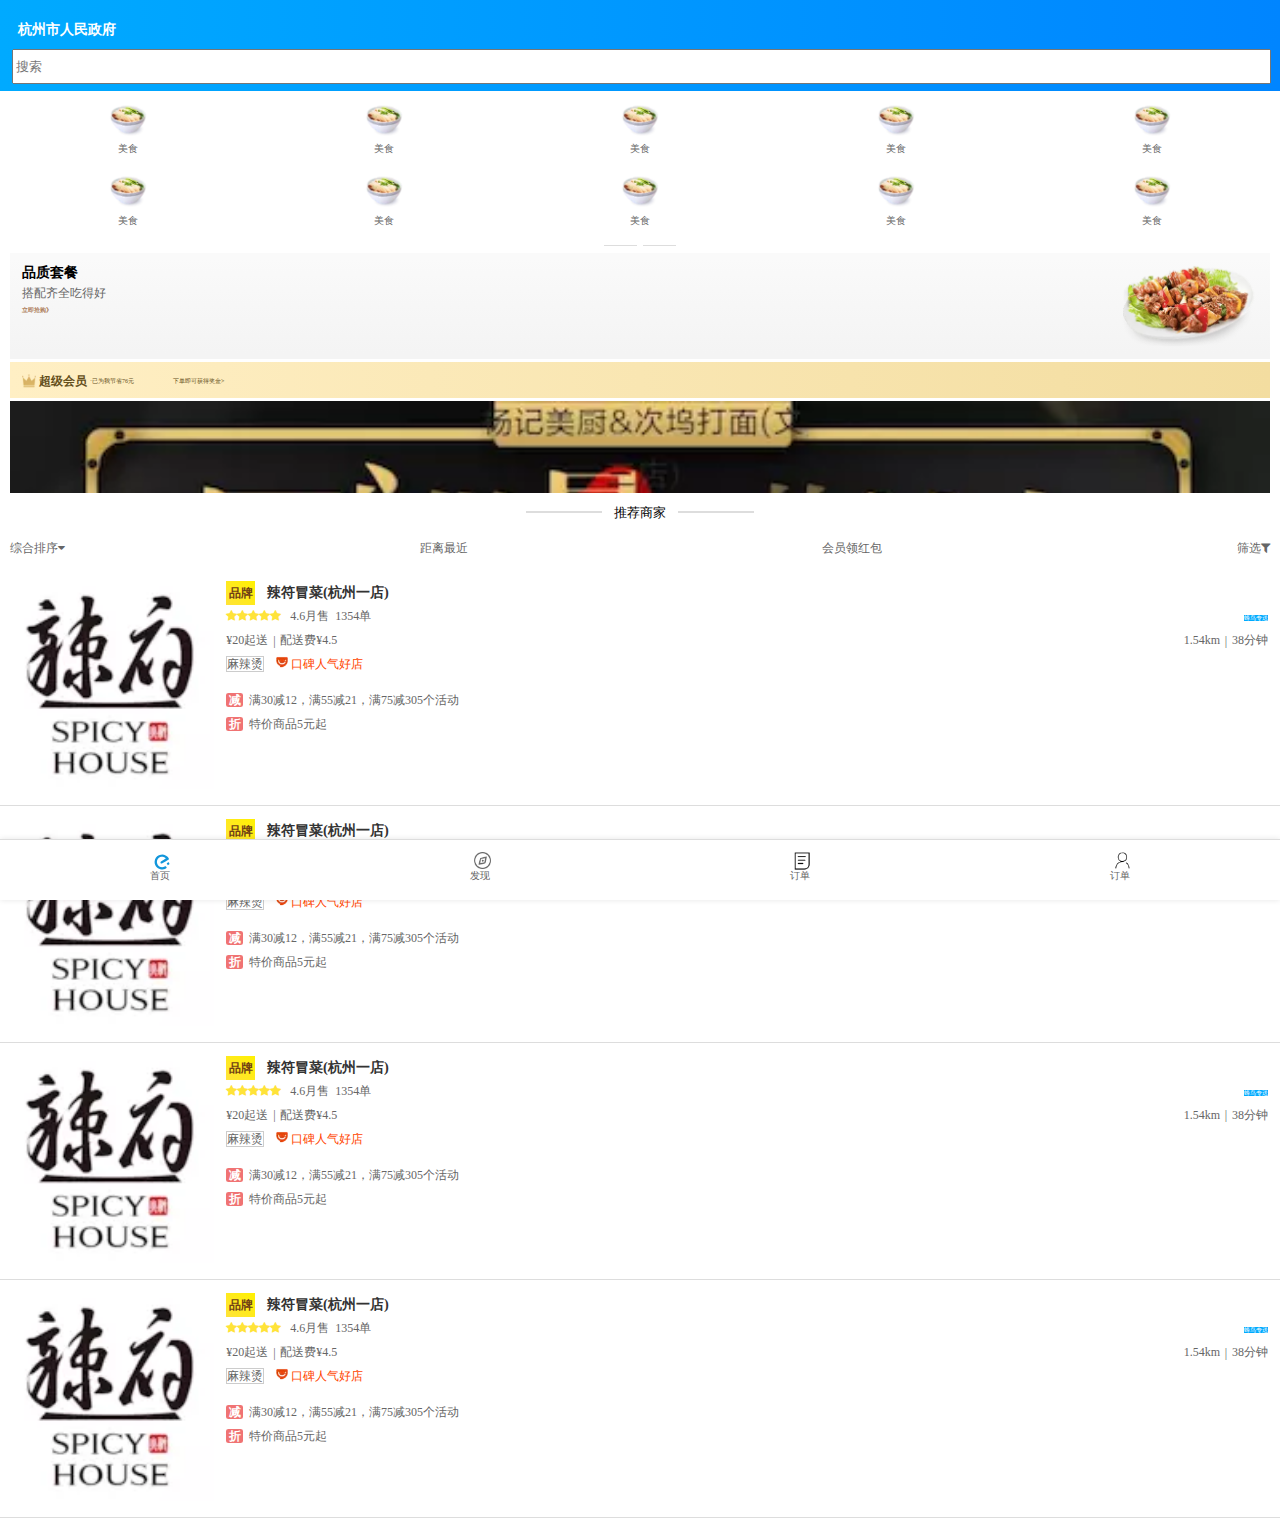
<file: index.html>
<!DOCTYPE html>
<html lang="en">
<head>
    <meta charset="UTF-8">
    <meta name="viewport" content="width=device-width, initial-scale=1.0">
    <meta http-equiv="X-UA-Compatible" content="ie=edge">
    <link rel="stylesheet" href="css/index.css">
    <link rel="stylesheet" href="css/font-awesome.min.css">
    <link rel="stylesheet" href="css/gg.css">
    <script src="js/jquery-3.1.1.min.js"></script>
    <title>Document</title>
</head>
<body>
        <!-- 头部 -->
        <div class="head">
            <div class="hed-top"><span>杭州市人民政府</span></div>
        </div>
        <div class="hed-bot"><input type="text" placeholder="搜索"></div>
        <!-- 菜单 -->
        <div class="main">
            <div class="main-item">
                <a href="" class="item">
                    <div class="it-img"><img src="img/185f7259ebda19e16123884a60ef2.jpeg" alt=""></div>
                    <span>美食</span>
                </a>
                <a href="" class="item">
                    <div class="it-img"><img src="img/185f7259ebda19e16123884a60ef2.jpeg" alt=""></div>
                    <span>美食</span>
                </a>
                <a href="" class="item">
                    <div class="it-img"><img src="img/185f7259ebda19e16123884a60ef2.jpeg" alt=""></div>
                    <span>美食</span>
                </a>
                <a href="" class="item">
                    <div class="it-img"><img src="img/185f7259ebda19e16123884a60ef2.jpeg" alt=""></div>
                    <span>美食</span>
                </a>
                <a href="" class="item">
                    <div class="it-img"><img src="img/185f7259ebda19e16123884a60ef2.jpeg" alt=""></div>
                    <span>美食</span>
                </a>
            </div>
            <div class="main-item">
                <a href="" class="item">
                    <div class="it-img"><img src="img/185f7259ebda19e16123884a60ef2.jpeg" alt=""></div>
                    <span>美食</span>
                </a>
                <a href="" class="item">
                    <div class="it-img"><img src="img/185f7259ebda19e16123884a60ef2.jpeg" alt=""></div>
                    <span>美食</span>
                </a>
                <a href="" class="item">
                    <div class="it-img"><img src="img/185f7259ebda19e16123884a60ef2.jpeg" alt=""></div>
                    <span>美食</span>
                </a>
                <a href="" class="item">
                    <div class="it-img"><img src="img/185f7259ebda19e16123884a60ef2.jpeg" alt=""></div>
                    <span>美食</span>
                </a>
                <a href="" class="item">
                    <div class="it-img"><img src="img/185f7259ebda19e16123884a60ef2.jpeg" alt=""></div>
                    <span>美食</span>
                </a>
            </div>
            <div class="main-btbox">
                <div class="main-Lbtn"></div>
                <div class="main-Rbtn"></div>
            </div>    
        </div>
        <div class="nr-box">
            <!-- 品质套餐 -->
            <div class="pz-tc">
                <div class="nr-txt">
                    <h3>品质套餐</h3>
                    <p>搭配齐全吃得好</p>
                    <p>立即抢购》</p>
                </div>
                <img src="img/kaor.png" alt="">
            </div>
            <!-- 超级会员 -->
            <div class="hy-box">
                <div class="hy-nr">
                    <img src="img/kin.jpeg" alt="">
                    <span>超级会员</span>
                    <span>·已为我节省76元</span>
                    <span>下单即可获得奖金></span>
                </div>
            </div>
            <!-- 轮播图 -->
            <div class="lb-box">
                <div class="lb-nr">
                    <ul class="lb-ul">
                        <li><img src="img/banner-1.jpeg" alt=""></li>
                        <li><img src="img/banner-2.jpeg" alt=""></li>
                        <li><img src="img/banner-3.jpeg" alt=""></li>
                        <li><img src="img/banner-4.jpeg" alt=""></li>
                        <li><img src="img/banner-1.jpeg" alt=""></li>
                    </ul>
                </div>
            </div>
            <!-- 推荐商家 -->
            <div class="tj-box">
                <div class="tj-x"></div><div class="tj-txt">推荐商家</div><div class="tj-x"></div>
            </div>
            <!-- 综合排序——距离——会员——筛选 -->
            <div class="zh-box">
                <a href="">综合排序<i class="fa fa-caret-down" aria-hidden="true"></i></a>
                <a href="">距离最近</a>
                <a href="">会员领红包</a>
                <a href="">筛选<i class="fa fa-filter" aria-hidden="true"></i></a>
            </div>
        </div>
        <!-- 首页——发现——订单——我的 -->
        <div class="menu-box">
            <div class="menu">
                <a href="">
                    <img src="img/elm-logo.png" alt="">
                    <span>首页</span>
                </a>
                <a href="">
                    <img class="fx-logo" src="img/fx-logo.png" alt="">
                        <span>发现</span>
                </a>
                <a href="">
                        <img class="fx-logo" src="img/dd-logo.png" alt="">
                        <span>订单</span></a>
                <a href="">
                        <img class="fx-logo" src="img/yh-logo.png" alt="">
                        <span>订单</span>
                </a>
            </div>
        </div>
            <!-- 外卖店 -->
    <div class="wm-shop">
        <div class="wm-item">
            <div class="wm-igbox"><img src="img/lafu-logo.png" alt=""></div>
            <div class="wm-txt">
                <p><span class="ft-pp">品牌</span><span class="ft-bt">辣符冒菜(杭州一店)</span></p>
                <p class="p-box">
                <span><i class="fa fa-star" aria-hidden="true"></i><i class="fa fa-star" aria-hidden="true"></i><i class="fa fa-star" aria-hidden="true"></i><i class="fa fa-star" aria-hidden="true"></i><i class="fa fa-star" aria-hidden="true"></i>
                <span class="ft-dz">4.6月售</span><span>1354单</span></span>
                <span><span class="ft-zs">蜂鸟专送</span></span></p>
                <p class="p-box">
                    <span><span>¥20起送<span class="ft-qs">|</span>配送费¥4.5</span></span>
                    <span><span class="ft-dx">1.54km</span><span class="ft-qs">|</span><span>38分钟</span></span></p>
                <p><span class="mlt">麻辣烫</span><span class="ft-zt"><img class="kb-img" src="img/24c767ffa7fd296d3e2d6f01798c6.png" alt=""> 口碑人气好店</span></p>
                <p class="jian-p"><span class="ft-j">减</span><span>满30减12，满55减21，满75减30</span><span>5个活动</span></p>
                <p><span class="ft-z">折</span><span>特价商品5元起</span></p>
            </div>
        </div>
        <div class="wm-item">
            <div class="wm-igbox"><img src="img/lafu-logo.png" alt=""></div>
            <div class="wm-txt">
                <p><span class="ft-pp">品牌</span><span class="ft-bt">辣符冒菜(杭州一店)</span></p>
                <p class="p-box">
                <span><i class="fa fa-star" aria-hidden="true"></i><i class="fa fa-star" aria-hidden="true"></i><i class="fa fa-star" aria-hidden="true"></i><i class="fa fa-star" aria-hidden="true"></i><i class="fa fa-star" aria-hidden="true"></i>
                <span class="ft-dz">4.6月售</span><span>1354单</span></span>
                <span><span class="ft-zs">蜂鸟专送</span></span></p>
                <p class="p-box">
                    <span><span>¥20起送<span class="ft-qs">|</span>配送费¥4.5</span></span>
                    <span><span class="ft-dx">1.54km</span><span class="ft-qs">|</span><span>38分钟</span></span></p>
                <p><span class="mlt">麻辣烫</span><span class="ft-zt"><img class="kb-img" src="img/24c767ffa7fd296d3e2d6f01798c6.png" alt=""> 口碑人气好店</span></p>
                <p class="jian-p"><span class="ft-j">减</span><span>满30减12，满55减21，满75减30</span><span>5个活动</span></p>
                <p><span class="ft-z">折</span><span>特价商品5元起</span></p>
            </div>
        </div>
        <div class="wm-item">
            <div class="wm-igbox"><img src="img/lafu-logo.png" alt=""></div>
            <div class="wm-txt">
                <p><span class="ft-pp">品牌</span><span class="ft-bt">辣符冒菜(杭州一店)</span></p>
                <p class="p-box">
                <span><i class="fa fa-star" aria-hidden="true"></i><i class="fa fa-star" aria-hidden="true"></i><i class="fa fa-star" aria-hidden="true"></i><i class="fa fa-star" aria-hidden="true"></i><i class="fa fa-star" aria-hidden="true"></i>
                <span class="ft-dz">4.6月售</span><span>1354单</span></span>
                <span><span class="ft-zs">蜂鸟专送</span></span></p>
                <p class="p-box">
                    <span><span>¥20起送<span class="ft-qs">|</span>配送费¥4.5</span></span>
                    <span><span class="ft-dx">1.54km</span><span class="ft-qs">|</span><span>38分钟</span></span></p>
                <p><span class="mlt">麻辣烫</span><span class="ft-zt"><img class="kb-img" src="img/24c767ffa7fd296d3e2d6f01798c6.png" alt=""> 口碑人气好店</span></p>
                <p class="jian-p"><span class="ft-j">减</span><span>满30减12，满55减21，满75减30</span><span>5个活动</span></p>
                <p><span class="ft-z">折</span><span>特价商品5元起</span></p>
            </div>
        </div>
        <div class="wm-item">
            <div class="wm-igbox"><img src="img/lafu-logo.png" alt=""></div>
            <div class="wm-txt">
                <p><span class="ft-pp">品牌</span><span class="ft-bt">辣符冒菜(杭州一店)</span></p>
                <p class="p-box">
                <span><i class="fa fa-star" aria-hidden="true"></i><i class="fa fa-star" aria-hidden="true"></i><i class="fa fa-star" aria-hidden="true"></i><i class="fa fa-star" aria-hidden="true"></i><i class="fa fa-star" aria-hidden="true"></i>
                <span class="ft-dz">4.6月售</span><span>1354单</span></span>
                <span><span class="ft-zs">蜂鸟专送</span></span></p>
                <p class="p-box">
                    <span><span>¥20起送<span class="ft-qs">|</span>配送费¥4.5</span></span>
                    <span><span class="ft-dx">1.54km</span><span class="ft-qs">|</span><span>38分钟</span></span></p>
                <p><span class="mlt">麻辣烫</span><span class="ft-zt"><img class="kb-img" src="img/24c767ffa7fd296d3e2d6f01798c6.png" alt=""> 口碑人气好店</span></p>
                <p class="jian-p"><span class="ft-j">减</span><span>满30减12，满55减21，满75减30</span><span>5个活动</span></p>
                <p><span class="ft-z">折</span><span>特价商品5元起</span></p>
            </div>
        </div>
    </div>
</body>
<script>
    var speed=0;
    var timer =null;
    var oliwidth=$(".lb-ul li").eq(0).width()
    var ul=$(".lb-ul")
    function lunbo(){
        speed++;
        left();
    }
    function left() { 
        ul.stop().animate({
            left:-speed*oliwidth
        },500,function () { 
            if (speed==4) {
                speed=0
                ul.css("left",-speed*oliwidth+'px')
            }
         })
     }
     setInterval(lunbo,1500)
</script>
</html>
</file>
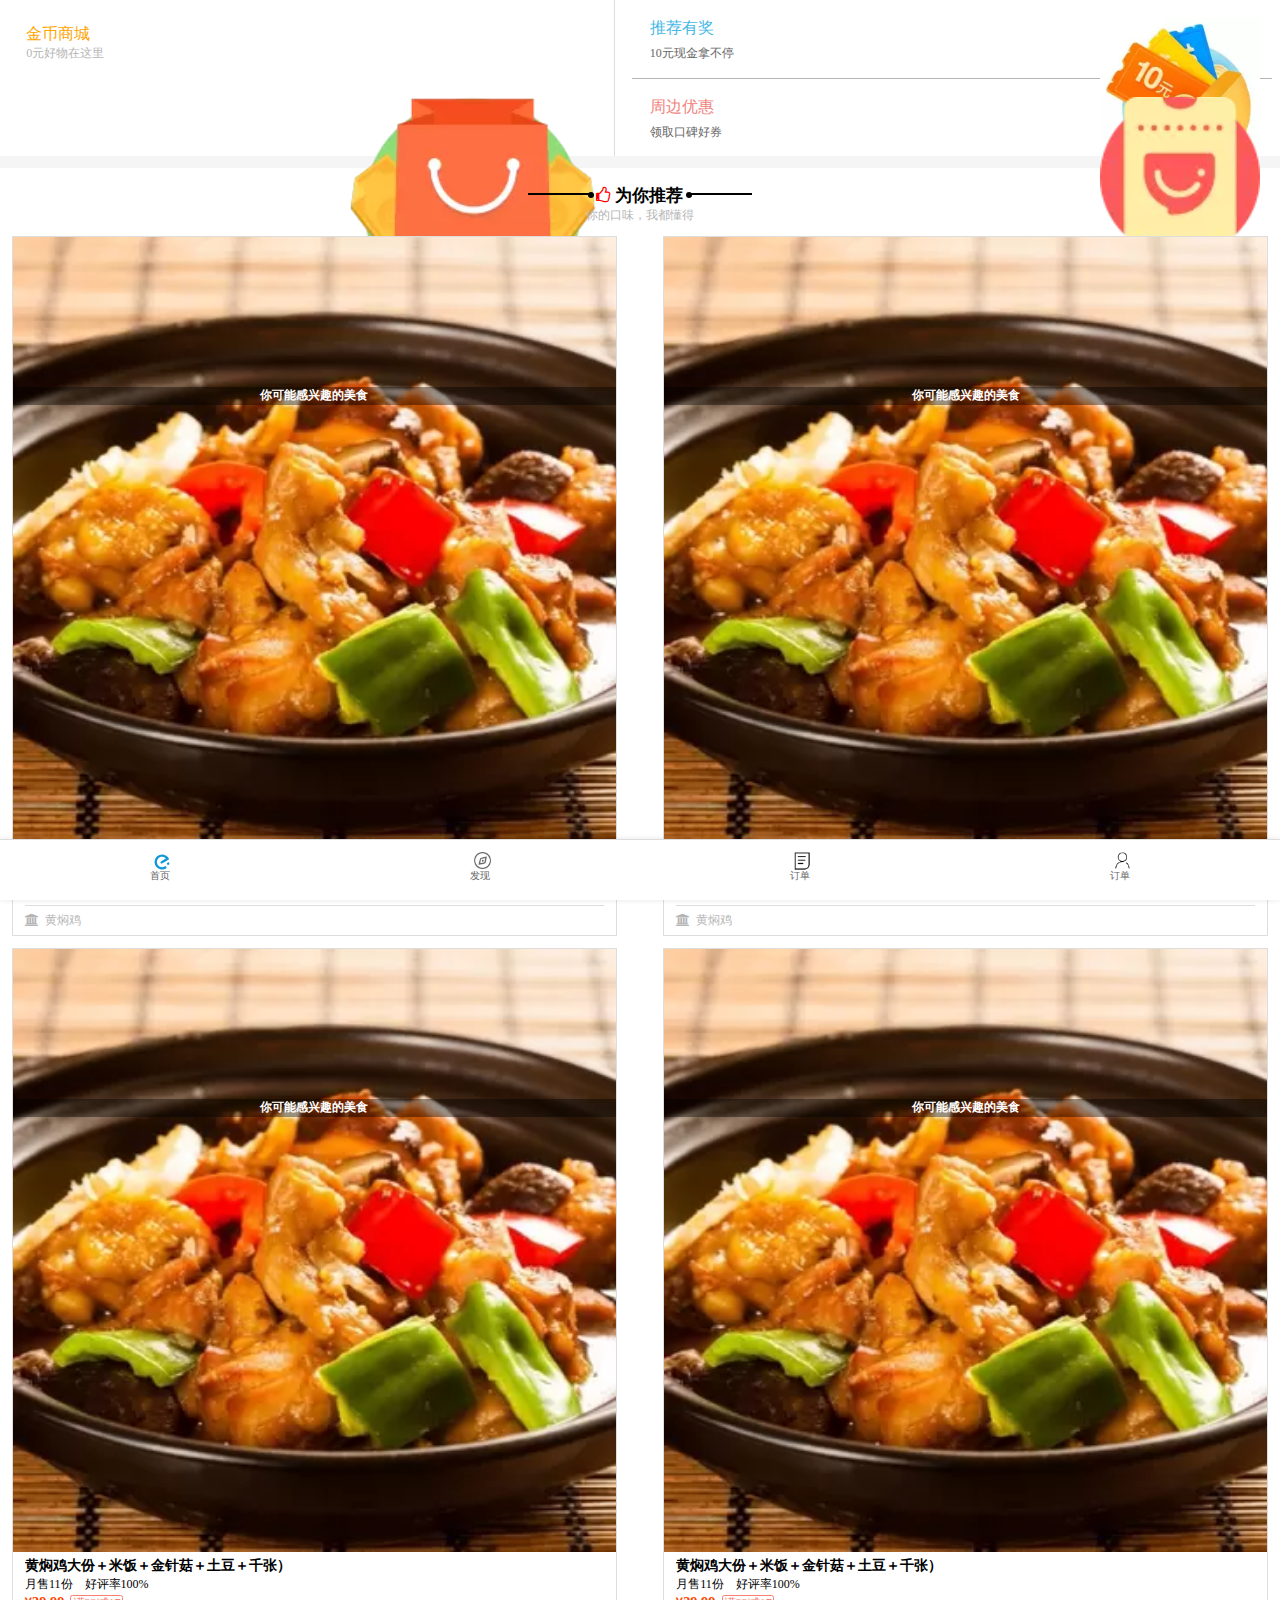
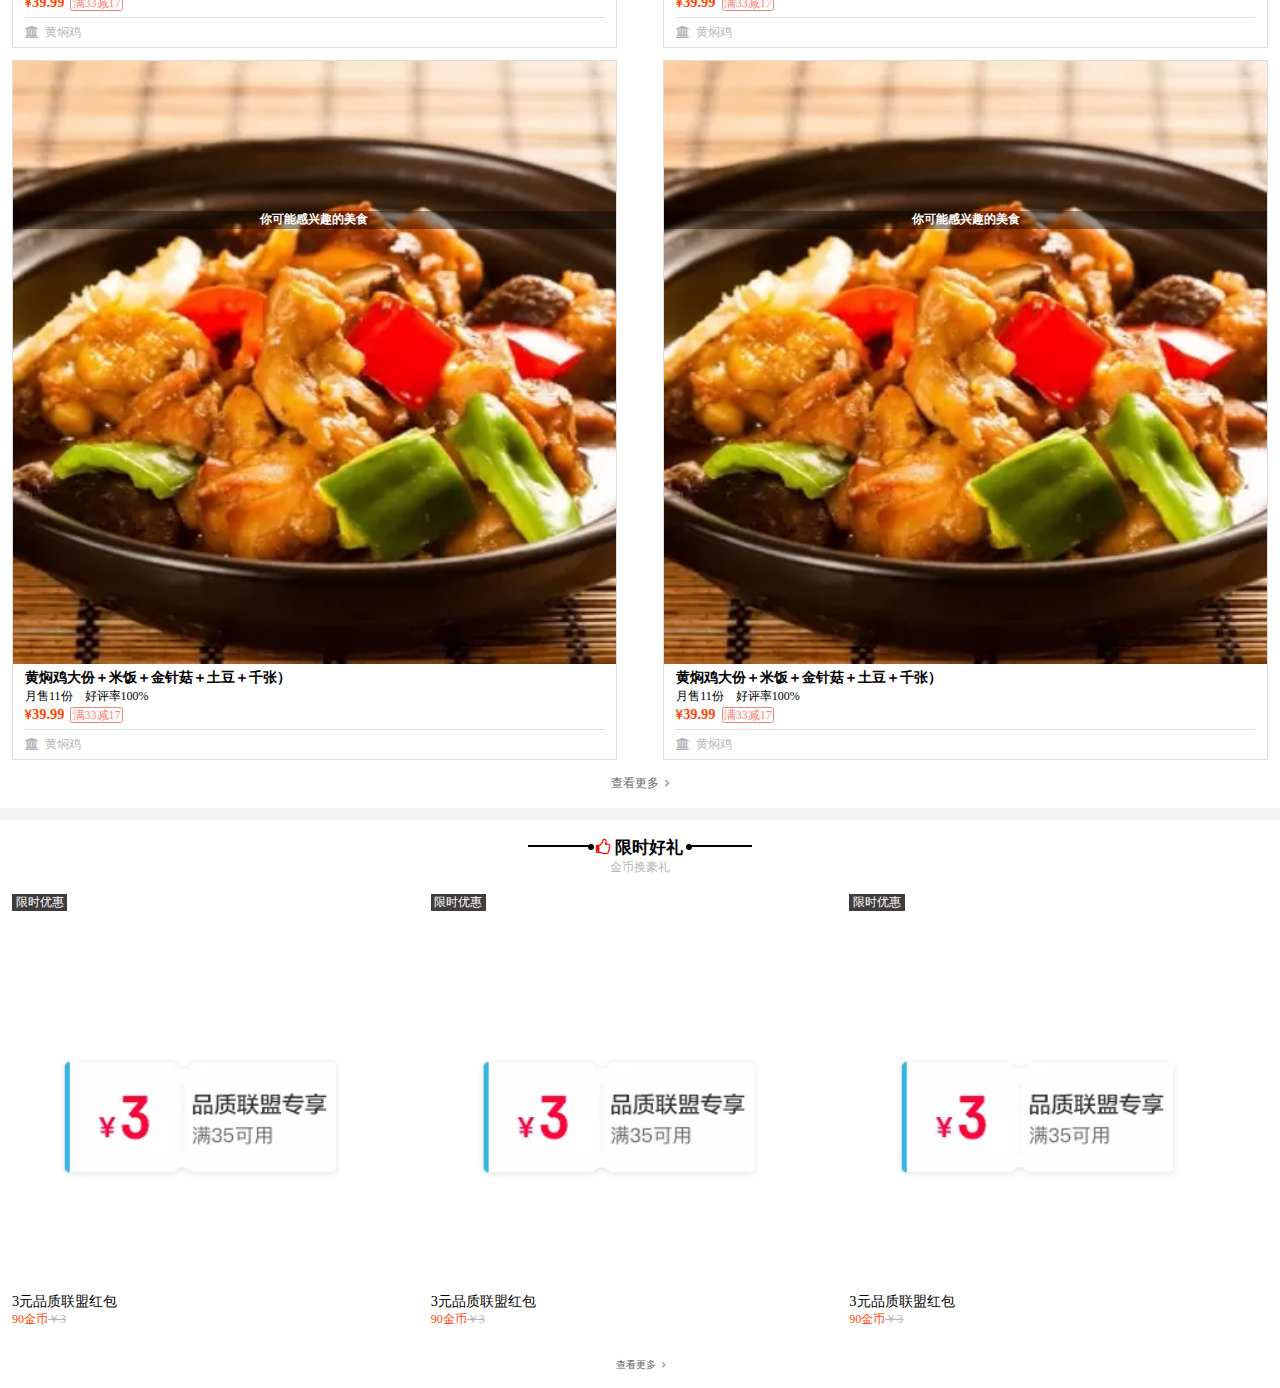
<file: index.1.html>
<!DOCTYPE html>
<html lang="en">
<head>
    <meta charset="UTF-8">
    <meta name="viewport" content="width=device-width, initial-scale=1.0">
    <meta http-equiv="X-UA-Compatible" content="ie=edge">
    <link rel="stylesheet" href="css/font-awesome.min.css">
    <link rel="stylesheet" href="css/gg.css">
    <link rel="stylesheet" href="css/fx.css">
    <script src="js/jquery-3.1.1.min.js"></script>
    <title>发现</title>
</head>
<body>
    <!-- 头部 -->
    <div class="fax-top">
        <div class="jb-lf">
            <div>
                <h3>金币商城</h3>
                <p>0元好物在这里</p>
            </div>
            <div class="jbox-img"><img src="img/jb-logo.jpeg" alt=""></div>
        </div>
        <div class="tj-rt">
            <div class="tj-yj">
                <p>推荐有奖</p>
                <p>10元现金拿不停</p>
                <img src="/img/rmb-t.jpeg" alt="">
            </div>
            <div class="zb-yh">
                <p class="">周边优惠</p>
                <p>领取口碑好券</p>
                <img src="/img/zb-img.jpeg" alt="">
            </div>            
        </div>
    </div>
    <!-- 为你推荐 -->
    <div class="fax-tj">
        <div class="fax-head">
        <p><span class="fax-xian"></span><i class="fa fa-thumbs-o-up" aria-hidden="true"></i>为你推荐<span class="far-xian"></span></p>
        <span>你的口味，我都懂得</span>
        </div>
        <div class="fax-itbox">
            <div class="fax-item">
                <img src="img/hmj-banner.jpeg" alt="">
                <div class="fax-tm-txt">你可能感兴趣的美食</div>
                <div class="fax-item-txt">
                <h4>黄焖鸡大份＋米饭＋金针菇＋土豆＋千张）</h4>
                <div class="ft-sshp">月售11份　好评率100%</div>
                <div><i class="fa fa-jpy" aria-hidden="true"></i><span class="ft-sjj">39.99</span><span class="mj-ss">满33减17</span></div>
                </div>
                <div class="hmj-foot"><i class="fa fa-bank" aria-hidden="true"></i>黄焖鸡</div>
            </div>
            <div class="fax-item">
                <img src="img/hmj-banner.jpeg" alt="">
                <div class="fax-tm-txt">你可能感兴趣的美食</div>
                <div class="fax-item-txt">
                <h4>黄焖鸡大份＋米饭＋金针菇＋土豆＋千张）</h4>
                <div class="ft-sshp">月售11份　好评率100%</div>
                <div><i class="fa fa-jpy" aria-hidden="true"></i><span class="ft-sjj">39.99</span><span class="mj-ss">满33减17</span></div>
                </div>
                <div class="hmj-foot"><i class="fa fa-bank" aria-hidden="true"></i>黄焖鸡</div>
            </div>
        </div>
        <div class="fax-itbox">
            <div class="fax-item">
                <img src="img/hmj-banner.jpeg" alt="">
                <div class="fax-tm-txt">你可能感兴趣的美食</div>
                <div class="fax-item-txt">
                <h4>黄焖鸡大份＋米饭＋金针菇＋土豆＋千张）</h4>
                <div class="ft-sshp">月售11份　好评率100%</div>
                <div><i class="fa fa-jpy" aria-hidden="true"></i><span class="ft-sjj">39.99</span><span class="mj-ss">满33减17</span></div>
                </div>
                <div class="hmj-foot"><i class="fa fa-bank" aria-hidden="true"></i>黄焖鸡</div>
            </div>
            <div class="fax-item">
                <img src="img/hmj-banner.jpeg" alt="">
                <div class="fax-tm-txt">你可能感兴趣的美食</div>
                <div class="fax-item-txt">
                <h4>黄焖鸡大份＋米饭＋金针菇＋土豆＋千张）</h4>
                <div class="ft-sshp">月售11份　好评率100%</div>
                <div><i class="fa fa-jpy" aria-hidden="true"></i><span class="ft-sjj">39.99</span><span class="mj-ss">满33减17</span></div>
                </div>
                <div class="hmj-foot"><i class="fa fa-bank" aria-hidden="true"></i>黄焖鸡</div>
            </div>
        </div>
        <div class="fax-itbox">
            <div class="fax-item">
                <img src="img/hmj-banner.jpeg" alt="">
                <div class="fax-tm-txt">你可能感兴趣的美食</div>
                <div class="fax-item-txt">
                <h4>黄焖鸡大份＋米饭＋金针菇＋土豆＋千张）</h4>
                <div class="ft-sshp">月售11份　好评率100%</div>
                <div><i class="fa fa-jpy" aria-hidden="true"></i><span class="ft-sjj">39.99</span><span class="mj-ss">满33减17</span></div>
                </div>
                <div class="hmj-foot"><i class="fa fa-bank" aria-hidden="true"></i>黄焖鸡</div>
            </div>
            <div class="fax-item">
                <img src="img/hmj-banner.jpeg" alt="">
                <div class="fax-tm-txt">你可能感兴趣的美食</div>
                <div class="fax-item-txt">
                <h4>黄焖鸡大份＋米饭＋金针菇＋土豆＋千张）</h4>
                <div class="ft-sshp">月售11份　好评率100%</div>
                <div><i class="fa fa-jpy" aria-hidden="true"></i><span class="ft-sjj">39.99</span><span class="mj-ss">满33减17</span></div>
                </div>
                <div class="hmj-foot"><i class="fa fa-bank" aria-hidden="true"></i>黄焖鸡</div>
            </div>
        </div>
        <!-- 查看更多 -->
        <div class="fax-gd">查看更多<i class="fa fa-angle-right" aria-hidden="true"></i></div>
    </div>
    <div class="fax-head">
        <p><span class="fax-xian"></span><i class="fa fa-thumbs-o-up" aria-hidden="true"></i>限时好礼<span class="far-xian"></span></p>
        <span>金币换豪礼</span>
    </div>
    <div class="fax-h1-box">
        <div class="fax-hl">    
            <div class="fax-hl-item">
                <span class="fax-xsyh">限时优惠</span>
                <img src="img/sypz-img.jpeg" alt="">
                <p class="sypz-p">3元品质联盟红包</p>
                <p class="jsjb-ft"><span>90金币</span><del>￥3</del></p>
            </div>
            <div class="fax-hl-item">
                <span class="fax-xsyh">限时优惠</span>
                <img src="img/sypz-img.jpeg" alt="">
                <p class="sypz-p">3元品质联盟红包</p>
                <p class="jsjb-ft"><span>90金币</span><del>￥3</del></p>
            </div>
            <div class="fax-hl-item">
                <span class="fax-xsyh">限时优惠</span>
                <img src="img/sypz-img.jpeg" alt="">
                <p class="sypz-p">3元品质联盟红包</p>
                <p class="jsjb-ft"><span>90金币</span><del>￥3</del></p>
            </div>
        </div>
        <div class="xshl-gd"><a href="">查看更多<i class="fa fa-angle-right" aria-hidden="true"></i></a></div>  
</div>
    <!-- 首页——发现——订单——我的 -->
    <div class="menu-box">
        <div class="menu">
            <a href="">
                <img src="img/elm-logo.png" alt="">
                <span>首页</span>
            </a>
            <a href="">
                <img class="fx-logo" src="img/fx-logo.png" alt="">
                    <span>发现</span>
            </a>
            <a href="">
                    <img class="fx-logo" src="img/dd-logo.png" alt="">
                    <span>订单</span></a>
            <a href="">
                    <img class="fx-logo" src="img/yh-logo.png" alt="">
                    <span>订单</span>
            </a>
        </div>
    </div>
</body>
</html>
</file>
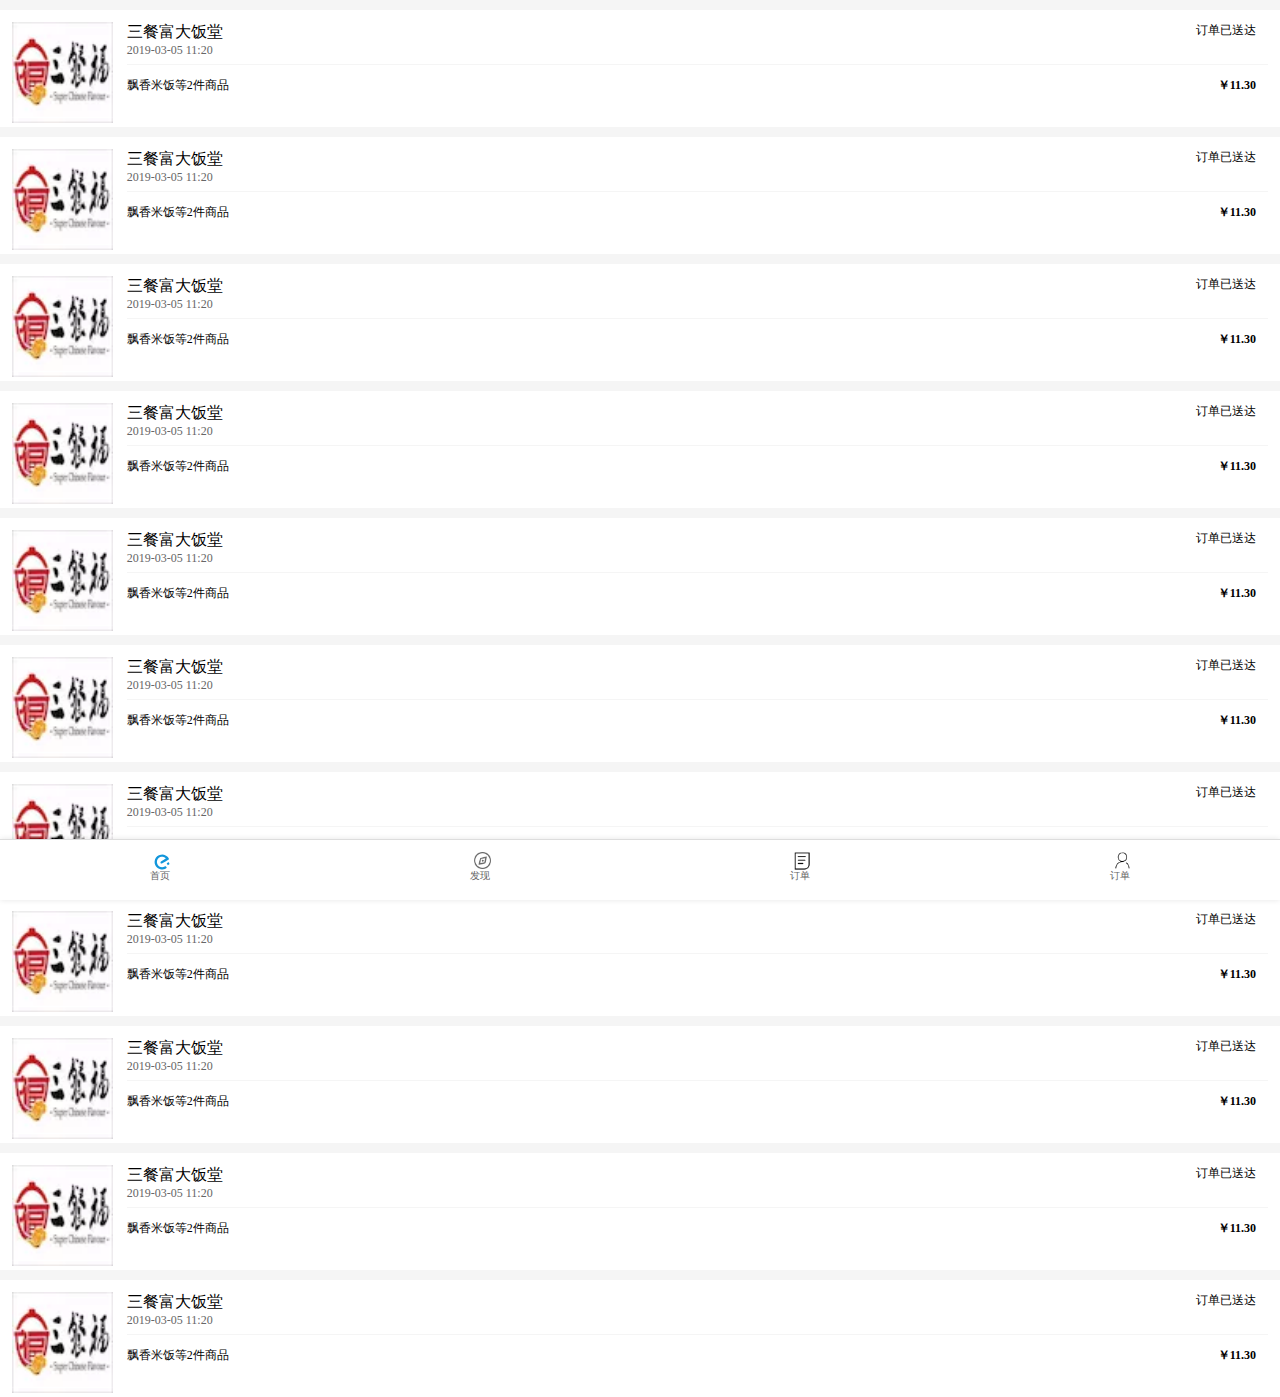
<file: index.2.html>
<!DOCTYPE html>
<html lang="en">
<head>
    <meta charset="UTF-8">
    <meta name="viewport" content="width=device-width, initial-scale=1.0">
    <meta http-equiv="X-UA-Compatible" content="ie=edge">
    <link rel="stylesheet" href="css/font-awesome.min.css">
    <link rel="stylesheet" href="css/gg.css">
    <link rel="stylesheet" href="css/fx.css">
    <link rel="stylesheet" href="css/index2.css">
    <script src="js/jquery-3.1.1.min.js"></script>
    <title>发现</title>
</head>
<body>
    <!-- 订单盒子 -->
    <div class="dd-hz">
        <div class="dd-img"><img src="img/scf-tx.jpeg" alt=""></div>
        <div class="dd-hzleft">
            <div class="dd-top">
                <p class="scf-p"><span>三餐富大饭堂</span><span>订单已送达</span></p>
                <p>2019-03-05 11:20</p>
            </div>
            <div class="dd-bot">
                <p><span>飘香米饭等2件商品</span><span>￥11.30</span></p>
            </div>
        </div>
    </div>
    <div class="dd-hz">
        <div class="dd-img"><img src="img/scf-tx.jpeg" alt=""></div>
        <div class="dd-hzleft">
            <div class="dd-top">
                <p class="scf-p"><span>三餐富大饭堂</span><span>订单已送达</span></p>
                <p>2019-03-05 11:20</p>
            </div>
            <div class="dd-bot">
                <p><span>飘香米饭等2件商品</span><span>￥11.30</span></p>
            </div>
        </div>
    </div>
    <div class="dd-hz">
        <div class="dd-img"><img src="img/scf-tx.jpeg" alt=""></div>
        <div class="dd-hzleft">
            <div class="dd-top">
                <p class="scf-p"><span>三餐富大饭堂</span><span>订单已送达</span></p>
                <p>2019-03-05 11:20</p>
            </div>
            <div class="dd-bot">
                <p><span>飘香米饭等2件商品</span><span>￥11.30</span></p>
            </div>
        </div>
    </div>
    <div class="dd-hz">
        <div class="dd-img"><img src="img/scf-tx.jpeg" alt=""></div>
        <div class="dd-hzleft">
            <div class="dd-top">
                <p class="scf-p"><span>三餐富大饭堂</span><span>订单已送达</span></p>
                <p>2019-03-05 11:20</p>
            </div>
            <div class="dd-bot">
                <p><span>飘香米饭等2件商品</span><span>￥11.30</span></p>
            </div>
        </div>
    </div>
    <div class="dd-hz">
        <div class="dd-img"><img src="img/scf-tx.jpeg" alt=""></div>
        <div class="dd-hzleft">
            <div class="dd-top">
                <p class="scf-p"><span>三餐富大饭堂</span><span>订单已送达</span></p>
                <p>2019-03-05 11:20</p>
            </div>
            <div class="dd-bot">
                <p><span>飘香米饭等2件商品</span><span>￥11.30</span></p>
            </div>
        </div>
    </div>
    <div class="dd-hz">
        <div class="dd-img"><img src="img/scf-tx.jpeg" alt=""></div>
        <div class="dd-hzleft">
            <div class="dd-top">
                <p class="scf-p"><span>三餐富大饭堂</span><span>订单已送达</span></p>
                <p>2019-03-05 11:20</p>
            </div>
            <div class="dd-bot">
                <p><span>飘香米饭等2件商品</span><span>￥11.30</span></p>
            </div>
        </div>
    </div>
    <div class="dd-hz">
        <div class="dd-img"><img src="img/scf-tx.jpeg" alt=""></div>
        <div class="dd-hzleft">
            <div class="dd-top">
                <p class="scf-p"><span>三餐富大饭堂</span><span>订单已送达</span></p>
                <p>2019-03-05 11:20</p>
            </div>
            <div class="dd-bot">
                <p><span>飘香米饭等2件商品</span><span>￥11.30</span></p>
            </div>
        </div>
    </div>
    <div class="dd-hz">
        <div class="dd-img"><img src="img/scf-tx.jpeg" alt=""></div>
        <div class="dd-hzleft">
            <div class="dd-top">
                <p class="scf-p"><span>三餐富大饭堂</span><span>订单已送达</span></p>
                <p>2019-03-05 11:20</p>
            </div>
            <div class="dd-bot">
                <p><span>飘香米饭等2件商品</span><span>￥11.30</span></p>
            </div>
        </div>
    </div>
    <div class="dd-hz">
        <div class="dd-img"><img src="img/scf-tx.jpeg" alt=""></div>
        <div class="dd-hzleft">
            <div class="dd-top">
                <p class="scf-p"><span>三餐富大饭堂</span><span>订单已送达</span></p>
                <p>2019-03-05 11:20</p>
            </div>
            <div class="dd-bot">
                <p><span>飘香米饭等2件商品</span><span>￥11.30</span></p>
            </div>
        </div>
    </div>
    <div class="dd-hz">
        <div class="dd-img"><img src="img/scf-tx.jpeg" alt=""></div>
        <div class="dd-hzleft">
            <div class="dd-top">
                <p class="scf-p"><span>三餐富大饭堂</span><span>订单已送达</span></p>
                <p>2019-03-05 11:20</p>
            </div>
            <div class="dd-bot">
                <p><span>飘香米饭等2件商品</span><span>￥11.30</span></p>
            </div>
        </div>
    </div>
    <div class="dd-hz">
        <div class="dd-img"><img src="img/scf-tx.jpeg" alt=""></div>
        <div class="dd-hzleft">
            <div class="dd-top">
                <p class="scf-p"><span>三餐富大饭堂</span><span>订单已送达</span></p>
                <p>2019-03-05 11:20</p>
            </div>
            <div class="dd-bot">
                <p><span>飘香米饭等2件商品</span><span>￥11.30</span></p>
            </div>
        </div>
    </div>
</div>
    <!-- 首页——发现——订单——我的 -->
    <div class="menu-box">
        <div class="menu">
            <a href="">
                <img src="img/elm-logo.png" alt="">
                <span>首页</span>
            </a>
            <a href="">
                <img class="fx-logo" src="img/fx-logo.png" alt="">
                    <span>发现</span>
            </a>
            <a href="">
                    <img class="fx-logo" src="img/dd-logo.png" alt="">
                    <span>订单</span></a>
            <a href="">
                    <img class="fx-logo" src="img/yh-logo.png" alt="">
                    <span>订单</span>
            </a>
        </div>
    </div>
</body>
</html>
</file>
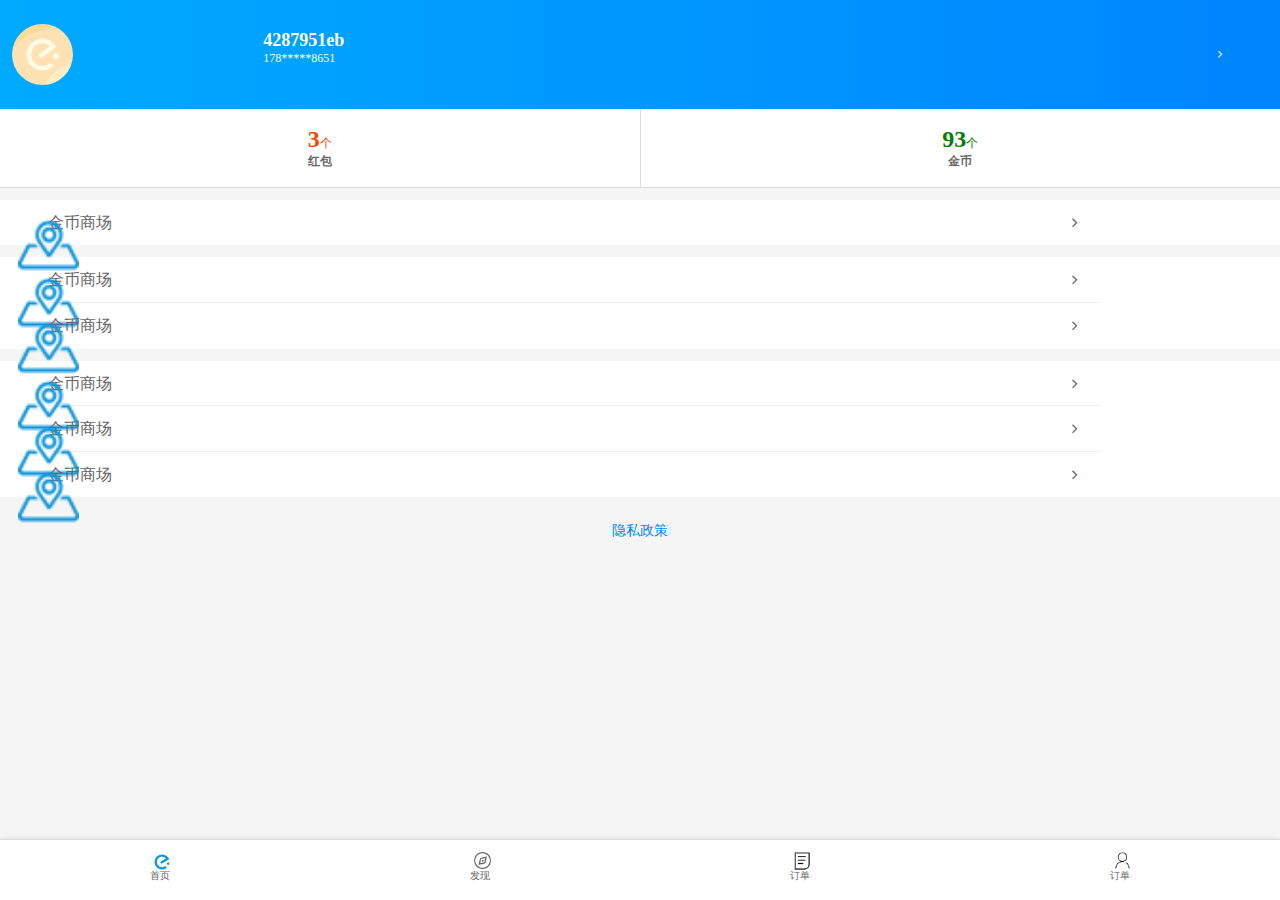
<file: index.3.html>
<!DOCTYPE html>
<html lang="en">
<head>
    <meta charset="UTF-8">
    <meta name="viewport" content="width=device-width, initial-scale=1.0">
    <meta http-equiv="X-UA-Compatible" content="ie=edge">
    <link rel="stylesheet" href="css/font-awesome.min.css">
    <link rel="stylesheet" href="css/gg.css">
    <link rel="stylesheet" href="css/index3.css">
    <script src="js/jquery-3.1.1.min.js"></script>
    <title>我的</title>
</head>
<body>
    <!-- 用户信息 -->
    <div class="yhxx-box">
        <div class="wd-left">
            <span class="wd-left-tx"></span>
        </div>
        <div class="wd-mid">
            <p>4287951eb</p>
            <p>178*****8651</p>  
        </div>   
        <div class="wd-right">
           <i class="fa fa-angle-right" aria-hidden="true"></i>
        </div>        
    </div>
    <!-- 红包-金币 -->
    <div class="hbjb-box">
        <div class="hb-box">
            <p><span>3</span>个</p>
            <p>红包</p>
        </div>
        <div class="jb-box">
            <p><span>93</span>个</p>
            <p>金币</p>
        </div>
    </div>
    <!-- 地址 -->
    <div class="zdd-Box">
    <div class="wddz-box no-bor">
        <span class="jb-span"><img src="img/dz-logo.png" alt="">金币商场</span>
        <span><i class="fa fa-angle-right" aria-hidden="true"></i></span>
    </div>
    </div>
    <!-- 金币-分享 -->
    <div class="zdd-Box">
    <div class="wddz-box">
        <span class="jb-span"><img src="img/dz-logo.png" alt="">金币商场</span>
        <span><i class="fa fa-angle-right" aria-hidden="true"></i></span>
    </div>
    <div class="wddz-box no-bor">
        <span class="jb-span"><img src="img/dz-logo.png" alt="">金币商场</span>
        <span><i class="fa fa-angle-right" aria-hidden="true"></i></span>
    </div>
    </div>
    <!-- 我的客服，下载，规则 -->
    <div class="zdd-Box">
    <div class="wddz-box">
        <span class="jb-span"><img src="img/dz-logo.png" alt="">金币商场</span>
        <span><i class="fa fa-angle-right" aria-hidden="true"></i></span>
    </div>
    <div class="wddz-box">
        <span class="jb-span"><img src="img/dz-logo.png" alt="">金币商场</span>
        <span><i class="fa fa-angle-right" aria-hidden="true"></i></span>
    </div>
    <div class="wddz-box no-bor">
        <span class="jb-span"><img src="img/dz-logo.png" alt="">金币商场</span>
        <span><i class="fa fa-angle-right" aria-hidden="true"></i></span>
    </div>
    </div>
    <!-- 隐私政策 -->
    <p class="ys-zc">隐私政策</p>
    <!-- 首页——发现——订单——我的 -->
    <div class="menu-box">
        <div class="menu">
            <a href="">
                <img src="img/elm-logo.png" alt="">
                <span>首页</span>
            </a>
            <a href="">
                <img class="fx-logo" src="img/fx-logo.png" alt="">
                    <span>发现</span>
            </a>
            <a href="">
                    <img class="fx-logo" src="img/dd-logo.png" alt="">
                    <span>订单</span></a>
            <a href="">
                    <img class="fx-logo" src="img/yh-logo.png" alt="">
                    <span>订单</span>
            </a>
        </div>
    </div>
</body>
</html>
</file>
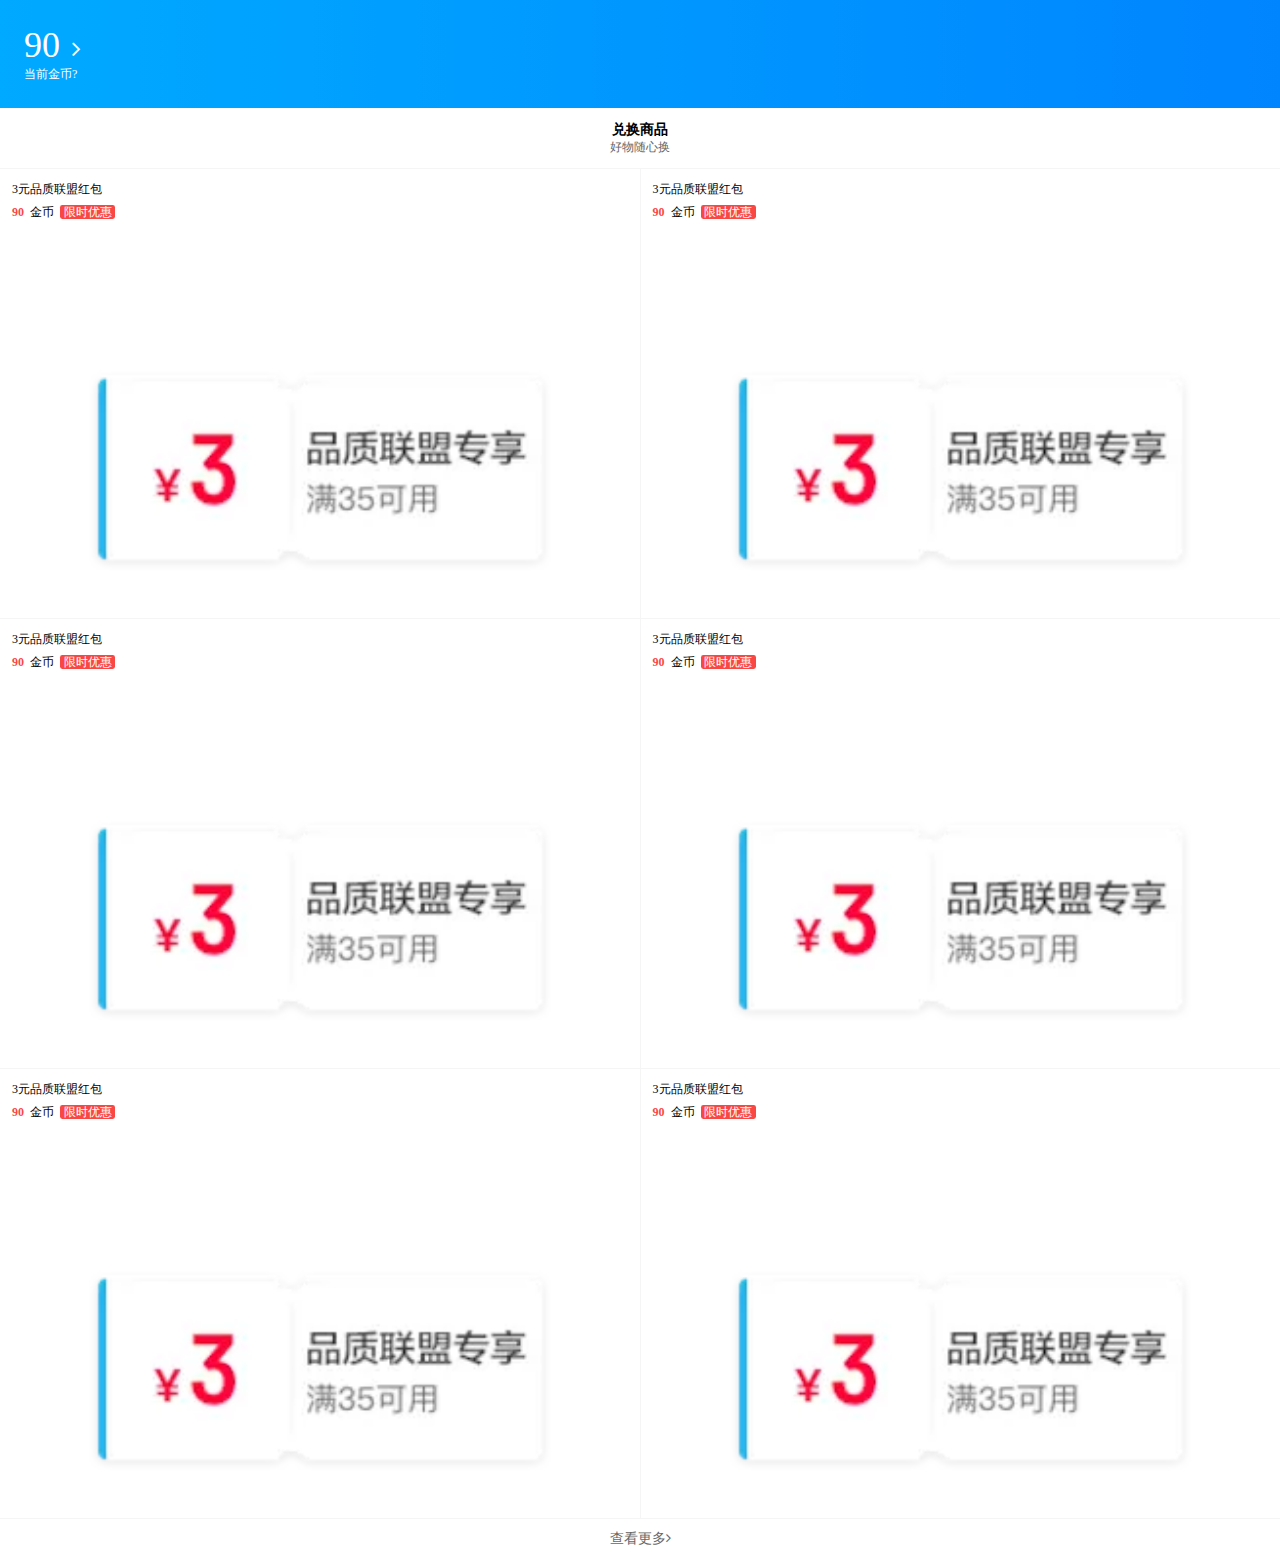
<file: index.4.html>
<!DOCTYPE html>
<html lang="en">
<head>
    <meta charset="UTF-8">
    <meta name="viewport" content="width=device-width, initial-scale=1.0">
    <meta http-equiv="X-UA-Compatible" content="ie=edge">
    <link rel="stylesheet" href="css/font-awesome.min.css">
    <link rel="stylesheet" href="css/gg.css">
    <link rel="stylesheet" href="css/index4.css">
    <script src="js/jquery-3.1.1.min.js"></script>
    <title>我的金币</title>
</head>
<body>
    <!-- 头部 -->
    <div class="box-top">
        <p><span>90</span><i class="fa fa-angle-right" aria-hidden="true"></i></p>
        <p>当前金币?</p>
    </div>
    <!-- 兑换商品 -->
    <div class="dh-box">
        <p>兑换商品</p>
        <p>好物随心换</p>
    </div>
    <!-- 商品信息 -->
    <div class="dh-item-box dh-top">
        <div class="dh-item dh-l">
            <p>3元品质联盟红包</p>
            <p><span class="js-span">90</span>金币<span class="xs-yh">限时优惠</span></p>
            <img src="/img/sy-imgg-.jpeg" alt="">
        </div>
        <div class="dh-item">
            <p>3元品质联盟红包</p>
            <p><span class="js-span">90</span>金币<span class="xs-yh">限时优惠</span></p>
            <img src="/img/sy-imgg-.jpeg" alt="">
        </div>
    </div>
    <div class="dh-item-box">
        <div class="dh-item dh-l">
            <p>3元品质联盟红包</p>
            <p><span class="js-span">90</span>金币<span class="xs-yh">限时优惠</span></p>
            <img src="/img/sy-imgg-.jpeg" alt="">
        </div>
        <div class="dh-item">
            <p>3元品质联盟红包</p>
            <p><span class="js-span">90</span>金币<span class="xs-yh">限时优惠</span></p>
            <img src="/img/sy-imgg-.jpeg" alt="">
        </div>
    </div>
    <div class="dh-item-box">
        <div class="dh-item dh-l">
            <p>3元品质联盟红包</p>
            <p><span class="js-span">90</span>金币<span class="xs-yh">限时优惠</span></p>
            <img src="/img/sy-imgg-.jpeg" alt="">
        </div>
        <div class="dh-item">
            <p>3元品质联盟红包</p>
            <p><span class="js-span">90</span>金币<span class="xs-yh">限时优惠</span></p>
            <img src="/img/sy-imgg-.jpeg" alt="">
        </div>
    </div>
    <div class="dh-ckgd">查看更多<i class="fa fa-angle-right" aria-hidden="true"></i></div>
</body>
</html>
</file>
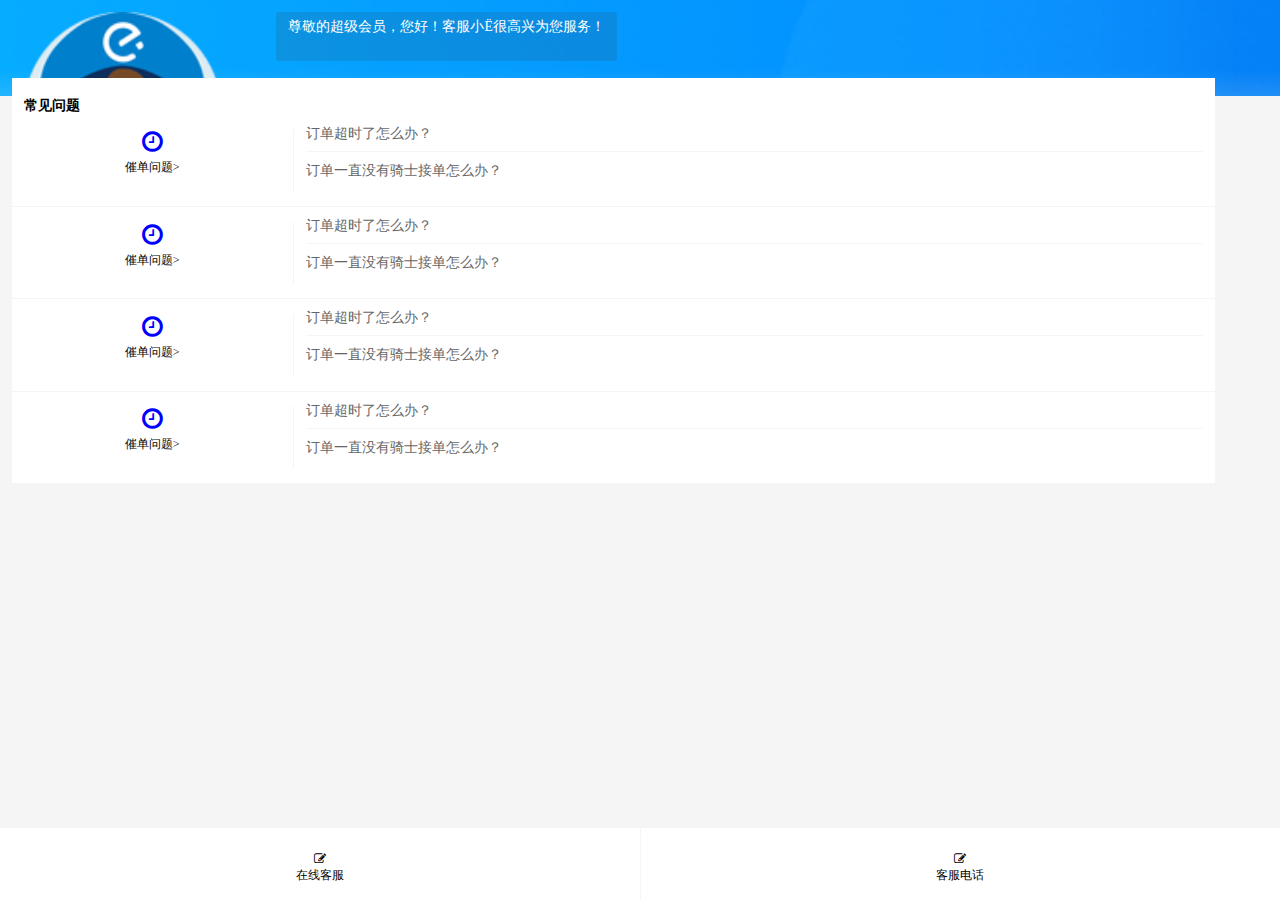
<file: index.5.html>
<!DOCTYPE html>
<html lang="en">
<head>
    <meta charset="UTF-8">
    <meta name="viewport" content="width=device-width, initial-scale=1.0">
    <meta http-equiv="X-UA-Compatible" content="ie=edge">
    <link rel="stylesheet" href="css/font-awesome.min.css">
    <link rel="stylesheet" href="css/gg.css">
    <link rel="stylesheet" href="css/index5.css">
    <script src="js/jquery-3.1.1.min.js"></script>
    <title>我的客服</title>
</head>
<body>
    <div class="kf-top">
        <div class="kf-tx"><img src="img/kf-tx.png" alt=""></div>
        <div class="kftop-txt"><span>尊敬的超级会员，您好！客服小Ë很高兴为您服务！</span></div>
    </div>
    <!-- 常见问题 -->
    <div class="wt-box">
        <h3>常见问题</h3>
        <div class="wt-item">
            <div class="cd-wt">
                <i class="fa fa-clock-o" aria-hidden="true"></i>
                <p>催单问题></p>
            </div>
            <div class="cd-jj">
                <p>订单超时了怎么办？</p>
                <p class="cd-jj-top">订单一直没有骑士接单怎么办？</p>            
            </div>
        </div>
        <div class="wt-item">
            <div class="cd-wt">
                <i class="fa fa-clock-o" aria-hidden="true"></i>
                <p>催单问题></p>
            </div>
            <div class="cd-jj">
                <p>订单超时了怎么办？</p>
                <p class="cd-jj-top">订单一直没有骑士接单怎么办？</p>            
            </div>
        </div>
        <div class="wt-item">
            <div class="cd-wt">
                <i class="fa fa-clock-o" aria-hidden="true"></i>
                <p>催单问题></p>
            </div>
            <div class="cd-jj">
                <p>订单超时了怎么办？</p>
                <p class="cd-jj-top">订单一直没有骑士接单怎么办？</p>            
            </div>
        </div>
        <div class="wt-item">
            <div class="cd-wt">
                <i class="fa fa-clock-o" aria-hidden="true"></i>
                <p>催单问题></p>
            </div>
            <div class="cd-jj">
                <p>订单超时了怎么办？</p>
                <p class="cd-jj-top">订单一直没有骑士接单怎么办？</p>            
            </div>
        </div>
    </div>
    <!-- 客服固定栏 -->
    <div class="fixd-box">
        <div class="kf-fixd">
            <div class="zx-fixd zx-l">
                <p><i class="fa fa-pencil-square-o" aria-hidden="true"></i></p>
                <p>在线客服</p>
            </div>
            <div class="zx-fixd">
                <p><i class="fa fa-pencil-square-o" aria-hidden="true"></i></p>
                <p>客服电话</p>
            </div>
        </div>
    </div>
</body>
</html>
</file>
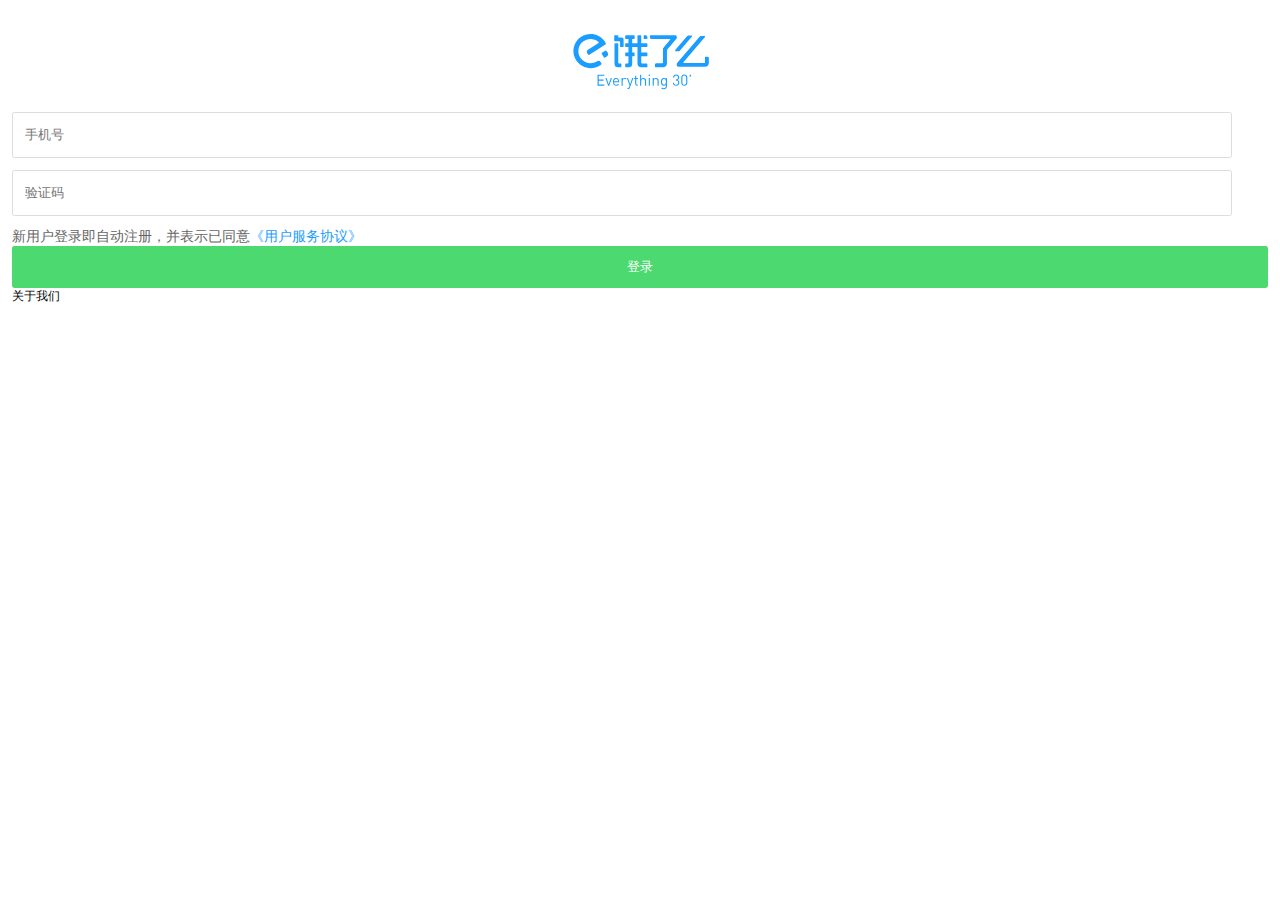
<file: index.6.html>
<!DOCTYPE html>
<html lang="en">
<head>
    <meta charset="UTF-8">
    <meta name="viewport" content="width=device-width, initial-scale=1.0">
    <meta http-equiv="X-UA-Compatible" content="ie=edge">
    <link rel="stylesheet" href="css/font-awesome.min.css">
    <link rel="stylesheet" href="css/gg.css">
    <link rel="stylesheet" href="css/index6.css">
    <script src="js/jquery-3.1.1.min.js"></script>
    <title>我的客服</title>
</head>
<body>
    <div class="dl-box">
        <div class="logo-top"><img src="img/elm-tx.png" alt=""></div>
        <input type="text" name="" id="" placeholder="手机号">
        <input type="text" name="" id="" placeholder="验证码">
        <p class="dl-xy">新用户登录即自动注册，并表示已同意<span>《用户服务协议》</span></p>
        <button>登录</button>
        <p>关于我们</p>
    </div>    
</body>
</html>
</file>
<file: css/index.css>
.head{
    /* width: 77.142857rem;
    height: 5rem; */
    background-image: linear-gradient(90deg,#0af,#0085ff);
    color: #fff;
}
.hed-top{
    padding: 1.7rem 1.5rem 0 1.5rem;
    font-size: 1.2rem;
    font-weight: 600;
}
.hed-bot{
    padding: 0.8rem 1.4rem 0.6rem 1rem;
    position: sticky;
    top: 0;
    background-image: linear-gradient(90deg,#0af,#0085ff);    
    z-index: 999;
}
.hed-bot input{
    width: 100%;
    height: 2.4rem;
}
.main-item{
    padding: 0.5rem 0;
    display: flex;
    justify-content: space-around;
}
.item{
    display: block;
    width: 3.5rem;
    height: auto;
    text-align: center;
}
.it-img{
    height: auto;
}
.it-img,.it-img img{
    width: 3.5rem;
    padding-bottom: 0.1rem;
}
.nr-box{
    padding: 0 0.8rem;
}
.main{
    position: relative;
    padding-bottom: 1.5rem;
}
.main-btbox{
    position: absolute;
    bottom: 0;
    height: 1rem;
    width: 100%;
    display: flex;
    justify-content: center;
}
.main-Lbtn,.main-Rbtn{
    margin-top: 0.4rem;
    width: 2.6%;
    height: 0.14rem;
    background-color: #ddd;
}
.main-Lbtn{
    margin-right: 0.5rem;
}
.pz-tc{
    padding: 0.8rem 0 0 1rem;
    margin-top: 0.1rem;
    width: cale(100% - 1rem);
    width: -webkit-calc(100% - 1rem);
    height:8rem;
    background-image:linear-gradient(0deg,#f4f4f4 5%,#fafafa 95%);
    position: relative;
}
.pz-tc img{
    position: absolute;
    top: 0.5rem;
    right: 1rem;
    width: 11.5rem;
}
.pz-tc p:nth-child(2){
    color: #666;
    padding: 0.3rem 0;
}
.pz-tc p:nth-child(3){
    color: #af8260;
    font-weight: 600;
    font-size: 0.5rem;
}
.hy-box{
    width: 100%;
    margin-top: 0.25rem;
}
.hy-nr{
    height: 3rem;
    line-height: 3rem;
    background-image: linear-gradient(90deg,#ffefc4,#f3dda0);
}
.hy-nr img{
    margin-left: 1rem;
    width: 1.2rem;
    vertical-align:middle;
}
.hy-nr span{
    vertical-align:middle;
    color: #644f1b;
}
.hy-nr span:nth-child(2){
    font-weight: bold;
}
.hy-nr span:nth-child(3){
    font-size: 0.5rem;
}
.hy-nr span:nth-child(4){
    font-size: 0.5rem;
    margin-left: 3rem;
}
.lb-box{
    margin-top: 0.25rem;
}
.lb-nr{
    width: 100%;
    height: 7.7rem;
    overflow: hidden;
    position: relative;
}
.lb-nr ul li img{
    width: 100%;
}
.lb-ul{
    width: 500%;
    display: flex;
    list-style: none;
    position: absolute;
    /* left: 0; */
    /* right: 0; */
}
.lb-ul li{
    width: 100%;
}
.tj-box{
    display: flex;
    justify-content: center;
}
.tj-x{
    margin-top: 1.5rem;
    width: 6%;
    height: 0.15rem;
    background-color: #ddd;
}
.tj-txt{
    padding: 0.9rem 1rem; 
    font-size: 1.1rem;
}
.zh-box{
    width: 100%;
    display: flex;
    justify-content: space-between;
    /* height: ; */
}
.zh-box a{
    display: block;
    font-size: 1rem;
    height: 3rem;
    line-height: 2.8rem;
}
.wm-item{
    display: flex;
    justify-content: flex-start;
    padding: 1rem 1rem 1rem 0.5rem;
    border-bottom: 1px solid #ddd;
}
.wm-igbox img{
    width: 100%;
}
.wm-igbox{
    width: 20%;
}
.ft-pp{
    display: inline-block;
    width: 2rem;
    background-image: linear-gradient(-139deg,#fff100,#ffe339);
    color: #6f3f15;
    font-weight: 600;
    padding: 0 0.2rem;
}
.wm-txt .ft-bt{
    font-weight: 600;
    color: #333;
    margin-left: 1rem;
    font-size: 1.2rem;
}
.wm-txt{
    width: 100%;
    padding-left: 1rem;
    color: #666;
}
.wm-txt p{
    height: 2rem;
    line-height: 2rem;
}
.fa-star{
    color: #ffe339;
}
.ft-dz{
    padding: 0 0.5rem;
}
.ft-zs{
    background-color: #0af;
    color: #fff;
    font-size: 0.5rem;
    text-align: right;
}
.ft-qs{
    padding: 0.4rem;
}
.mlt{
    border: 1px solid #ccc;
}
.kb-img{
    width: 1rem;
    margin-left: 1rem;
}
.wm-txt .ft-zt{
    color: orangered;
}
.wm-txt .ft-j,.ft-z{
    background-color: rgb(240, 115, 115);
    color: #fff;
    font-weight: bold;
    padding: 0 0.2rem;
    margin-right: 0.5rem;
    border-radius: 15%;
}
.jian-p{
    padding-top: 1rem;
}
.p-box{
    display: flex;
    justify-content: space-between
}
</file>
<file: css/gg.css>
body,h1,h2,h3,h4,h5,h6,a,span,p,ul,li{
    margin: 0;
    padding: 0;
}
a{
    font-size: 0.8rem;
    text-decoration: none;
    color: #666;
}
html{
    font-size: 12px;
    width: 100%;
    height: 100%;
}
.menu-box{
    position: fixed;
    bottom: 0rem;
    width: 100%;
    background-color: #fff;
    z-index: 999;
}
.menu{
    border-top: 1px solid #ddd;
    width: 100%;
    height: 5rem;
    display: flex;
    bottom: 0;
    justify-content: space-around;
    box-shadow: 0 -0.001rem 0.48rem rgba(0,0,0,.1)
}
.menu a{
    text-align: center;
    display: block;
    margin-top: 2.5rem;
    position: relative;
}
.menu img{
    position: absolute;
    left: -0.3rem;
    top: -2rem;
}
.menu .fx-logo{
    block-size: 70%;
    left: 0.2rem;
    top: -1.7rem;
}
.menu span{
    display: block;
}
</file>
<file: css/fx.css>
body{
    background-color: #f5f5f5;
}
.fax-tj{
    background-color: #fff;

}
.fax-top{
    display: flex;
    justify-content: space-around;
    background-color: #fff;
}
.jb-lf{
    width: 45%;
    height: 10rem;
    border-right: 1px solid #ddd;
    display: flex;
    justify-content: space-around;
    padding: 2rem 1rem 1rem 1.5rem;
}
.jb-lf div{
    width: 50%;
}
.jb-lf img{
    margin-top: 4.5rem;
    width: 90%;
}
.jbox-img{
    text-align: right;
    vertical-align: bottom;
}
.tj-rt{
    width: 50%;
    height: 100%;
    height: 3rem;
    /* background-color: red; */
}
.jb-lf h3{
    color: orange;
    font-size: 1.3rem;
    font-weight: normal;
}
.jb-lf p{
    color: #b5b5b5;
}
.tj-yj{
    padding: 1.5rem 1.5rem 2rem 1.5rem;
    height: 100%;
    border-bottom: 1px solid #b5b5b5;
    position: relative;
}
.tj-yj p:nth-child(1){
    color: #45B8E6;
    font-size: 1.3rem;
}
.tj-rt p:nth-child(2){
    padding-top: 0.5rem;
    color: #666;
}
.zb-yh img,.tj-yj img{
    position: absolute;
    right: 1rem;
    top: 1.5rem;
    width: 25%;
}
.zb-yh{
    padding: 1.5rem 1.5rem 2rem 1.5rem;
    height: 100%;
    position: relative;
}
.zb-yh p:nth-child(1){
    color: #f0827d;
    font-size: 1.3rem;
}
.fax-head{
    margin-top: 1rem;
    padding: 1.3rem 0.5rem 1rem 0.5rem;
    background-color: #fff;
    text-align: center;
}
.fax-head p{
    font-weight: bold;
    font-size: 1.4rem;
}
.fax-head span{
    color: #b5b5b5;
}
.fa-thumbs-o-up{
    color: red;
    padding: 0 0.4rem;
}
.far-xian{
    margin-left: 0.5rem;
}
.fax-xian,.far-xian{
    display: inline-block;
    margin-bottom: 0.5rem;
    width: 5%;
    height: 0.1rem;
    background-color: black;
    position: relative;
}
.far-xian::before{
    position: absolute;
    left: -0.214286rem;
    top: -.142857rem;
    display: inline-block;
    border-radius: 50%;
    content: "";
    width: 0.5rem;
    height: 0.5rem;
    background-color: black;
}
.fax-xian::before{
    position: absolute;
    right: -0.214286rem;
    top: -.142857rem;
    display: inline-block;
    border-radius: 50%;
    content: "";
    width: 0.5rem;
    height: 0.5rem;
    background-color: black;
}
.fax-itbox{
    display: flex;
    justify-content: space-between;
    padding: 0 1rem;
    margin-bottom: 1rem;
    /* width: 100%; */
}
.fax-item{
    position: relative;
    width: 48%;
    border: 1px solid #ddd;
}
.fax-item img{
    width: 100%;
}
.fa-jpy{
    /* font-size: 0.5rem; */
    color: orangered;
}
.fax-item-txt{
    margin: 0 1rem;
    padding-bottom: 0.4rem;
    border-bottom: 1px solid #ddd;
}
.fax-item-txt h4{
    font-size: 1.2rem;
    overflow: hidden;
    text-overflow: ellipsis;
    white-space: nowrap;
}
.ft-sjj{
    color: orangered;
    font-weight: bold;
    font-size: 1.2rem;
}
.mj-ss{
    margin-left: 0.5rem;
    padding: 0 0.1rem;
    border-radius: 0.2rem;
    border: 1px solid salmon;
    color: salmon;
}
.ft-sshp{
    padding: 0.1rem 0;
}
.fax-tm-txt{
    position: absolute;
    top: 12.5rem;
    width: 100%;
    height: 1.5rem;
    background-color: rgba(0, 0, 0, 0.4);
    color: #fff;
    text-align: center;
    font-weight: bold;
}
.hmj-foot{
    padding: 0.5rem;
    color: #b5b5b5;
}
.fa-bank{
    padding: 0 0.5rem;
    color: #b5b5b5;
}
.fax-gd{
    text-align: center;
    padding: 0.3rem 0 1.3rem 0;
    color: #666;
}
.fa-angle-right{
    padding-left: 0.5rem;
}
.fax-hl{
    padding: 0 1rem;
    padding-top: 0.5rem;
    background-color: #fff;
    display: flex;
    justify-content: center;
}
.fax-hl-item{
    width: 100%;
    position: relative;
    
}
.fax-xsyh{
    /* display: block; */
    padding: 0 0.3rem;
    color: #fff;
    background-color: #413d3c;
    position: absolute;
}
.fax-hl-item img{
    width: 90%;
}
.fax-hl-item .sypz-p{
    padding-top: 1.5rem;
    font-size: 1.2rem;
}
.jsjb-ft span{
    color: orangered;
}
.jsjb-ft del{
    color: #b5b5b5;
}
.xshl-gd{
    height: 1rem;
    width: 100%;
    background-color: #fff;
    text-align: center;
    padding: 2.5rem 0 1.5rem 0;
    line-height: 1rem;
}
.fax-h1-box{
    margin-bottom: 7rem;
}
</file>
<file: css/index2.css>
body{
    background-color: #f5f5f5;
}
.dd-top{
    padding-right: 1rem;
    padding-bottom: 0.5rem;
    border-bottom: 1px solid #f5f5f5;
}
.dd-hz{
    margin-top: 0.8rem;
    background-color: #fff;
    /* -webkit-animation: 0ms; */
    width: -webkit-cale(100%-1rem);
    padding: 1rem 1rem 0 0rem;
    display: flex;
    justify-content: space-between;
}
.dd-hzleft{
    width: 90%;
}
.dd-img{
    width: 8%;
    padding-right: 0.5rem;
    padding-left: 1rem;
}
.dd-img img{
    width: 100%;
}
.scf-p{
    display: flex;
    justify-content: space-between;
}
.scf-p span:nth-child(1){
    font-size: 1.3rem;
}
.dd-top p:nth-child(2){
    color: #666;
}
.dd-bot{
    padding: 1rem 1rem 1rem 0;
}
.dd-bot p{
    display: flex;
    justify-content: space-between;
}
.dd-bot span:nth-child(2){
    font-weight: bold;
}
</file>
<file: css/index3.css>
body{
    background-color: #f5f5f5;
}
.yhxx-box{
    /* width: 100%; */
    height: 5.1rem;
    background-image: linear-gradient(90deg,#0af,#0085ff);
    display: flex;
    padding:2rem 1em;
    color: #fff;
}
.wd-left{
    width: 20%;
}
.wd-left-tx{
    display: block;
    width: 5.1rem;
    height: 5.1rem;
    border-radius: 50%;
    background: url(../img/tx-elm.png)0 0;
    background-size: 100%;
}
.wd-mid{
    padding-top: 0.5rem;
    width: 76%;
}
.wd-mid p:nth-child(1){
    font-weight: bold;
    font-size: 1.5rem
}
.wd-right{
    vertical-align: middle;
    line-height: 5rem;
}
.hbjb-box{
    display: flex;
    background: #fff;
}
.hbjb-box div{
    width: 50%;
    border-bottom: 1px solid #ddd;
    padding: 1.4rem 0;
    text-align: center;
}
.hb-box{
    border-right: 1px solid #ddd;
}
.hb-box p span{
    color: orangered;
    font-weight: bold;
    font-size: 2rem;
}
.hb-box p:nth-child(1){
    color: orangered;
}
.hb-box p:nth-child(2){
    color: #666666;
    font-weight: bold;
}
.jb-box p:nth-child(2){
    color: #666666;
    font-weight: bold;
}
.jb-box p span{
    color: green;
    font-weight: bold;
    font-size: 2rem;
}
.jb-box p:nth-child(1){
    color: green;
}
.zdd-Box{
    margin-top: 1rem;
}
.zdd-Aox{
    margin-top: 1rem;
}
.wddz-box{
    height: 3.8rem;
    line-height: 3.8rem;
    font-size: 1.3rem;
    background-color: #fff;
    display: flex;
    color: #666;
}
.wddz-box span{
    border-bottom: 1px solid #eee;
}
.no-bor span{
    border: none;
}
.wddz-box span:nth-child(1) {
    width: 80%;
}
.wddz-box span:nth-child(2) {
    padding-right: 1.8rem;
}
.wddz-box img{
    width:6%;
    vertical-align: middle;
    margin-bottom: 0.5rem;
    padding: 0 1rem;
}
.jb-span{
    margin-left: 4rem;
    position: relative;;
}
.jb-span img{
    position: absolute;
    left: -3.5rem;
    top: 1.2rem;
}
.ys-zc{
    color: #0085ff;
    text-align: center;
    margin-top: 2rem;
    font-size: 1.2rem;
}
</file>
<file: css/index4.css>
body{
    background-color: #f5f5f5;
}
.box-top{
    height: 7rem;
    background-image: linear-gradient(90deg,#0af,#0085ff);
    padding: 2rem 0 0 2rem;
    color: #fff;
}
.box-top .fa-angle-right{
    font-size: 2rem;
    margin-left: 1rem;
    vertical-align: top;
    margin-top: 1rem;
}
.dh-box{
    text-align: center;
    padding: 1rem 1rem;
    height: 3rem;
    background-color: #fff;
    color: #666;
}
.dh-box p:nth-child(1){
    color: #000;
    font-size: 1.2rem;
    font-weight: bold;
}
.dh-item-box{
    display: flex;
    justify-content: space-around;
}
.dh-item{
    width:50%;
    padding: 1rem;
    background-color: #fff;
    border-bottom: 1px solid #f5f5f5;
}
.dh-item img{
    width: 100%;
}
.dh-top{
    border-top: 1px solid #f5f5f5;
}
.dh-l{
    border-right: 1px solid #f5f5f5;    
}
.dh-item .js-span{
    color: #f94843;
    font-weight: bold;
    padding-right: 0.5rem;
}
.dh-item .xs-yh{
    background-color: #f94843;
    color: #fff;
    border-radius: 0.2rem;
    margin-left: 0.5rem;
    padding: 0 0.3rem;
}
.dh-item p:nth-child(2){
    margin-top: 0.5rem;
}
.dh-ckgd{
    background-color: white;
    color: #666;
    font-size: 1.2rem;
    text-align: center;
    padding: 0.8rem 0;
}
.box-top span{
    font-size: 3rem;
}
</file>
<file: css/index5.css>
body{
    background-color: #f5f5f5;
}
.kf-top{
    background: url(../img/kf-banner.png) 50% 50%;
    height: 6rem;
    background-size: 100%;
    color: white;
    display: flex;
    padding: 1rem 2rem;
}
.wt-box{
    position: absolute;
    top: 6.5rem;
    width: 94%;
}
.wt-box h3{
    padding-left: 1rem;
}
.kf-tx{
    width: 20%;
}
.kf-tx img{
    width: 80%;
}
.kftop-txt{
    padding: 0.5rem 1rem 0.3rem 1rem;
    margin-left: 0.5rem;
    background-color: rgba(51,51,51,.15);
    height: 3.3rem;
    border-radius: 0.3rem;
    font-size: 1.15rem;
}
.wt-box{
    margin: 0 1rem;
    background-color: #fff;
    padding-top: 1.5rem;
}
.wt-item{
    display: flex;
    height: 7.6rem;
    border-bottom: 1px solid #f5f5f5;
}
.cd-wt{
    width: 25%;
    text-align: center;
    font-size: 1rem;
    margin: 1.2rem 0;
    border-right: 1px solid #f5f5f5;
}
.cd-jj{
    width: 80%;
    margin: 0 1rem;
}
.fa-clock-o{
    color: blue;
    font-size: 2rem;
    margin-bottom: 0.5rem;
}
.cd-jj p{
    height: 3rem;
    color: #666;
    font-size: 1.2rem;
    line-height: 3rem;
}
.cd-jj-top{
    border-top: 1px solid #f5f5f5;
}
.fixd-box{
    position: fixed;
    bottom: 0;
    width: 100%;
}
.kf-fixd{
    display: flex;
    justify-content: center;
    width: 100%;
    height: 6rem;
    background-color: #fff;
}
.kf-fixd div{
    width: 50%;
    text-align: center;
}
.kf-fixd p:nth-child(1){
    margin-top: 2rem;
}
.zx-l{
    border-right: 1px solid #f5f5f5;
}
</file>
<file: css/index6.css>
body{
    background-color: #fff;
}
.logo-top{
    width: 100%;
    text-align: center;
    padding-top: 2rem;
    padding-bottom: 1.5rem;
}
.dl-box{
    padding: 0 1rem;
}
.dl-box input{
    width: 96%;
    border: 1px solid #ddd;
    padding: 1.2rem 0 1.2rem 1rem;
    margin-bottom: 1rem;
    margin-right: -1rem;
    border-radius: 0.2rem;
    color: #ddd;
}
.dl-xy{
    color: #666;
    font-size: 1.15rem;
}
.dl-xy span{
    color: #1b9dff;
}
.dl-box button{
    border: none;
    border-radius: 0.2rem;
    width: 100%;
    padding: 1rem 0;
    /* fpnt-s */
    background-color: #4cd96f;
    color: #fff;
}
</file>
